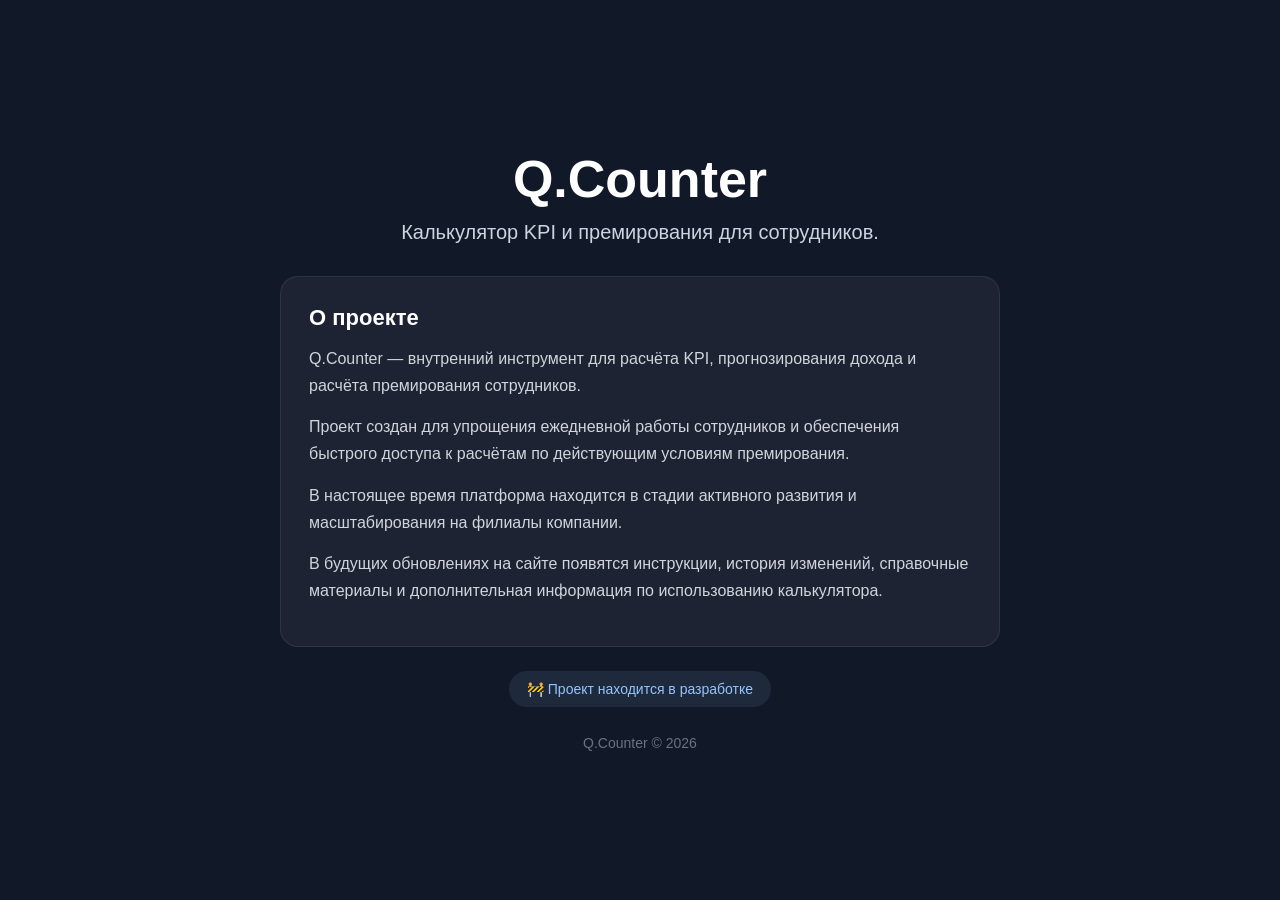
<file: index.html>
<!DOCTYPE html>
<html lang="ru">
<head>
    <meta charset="UTF-8">
    <meta name="viewport" content="width=device-width, initial-scale=1.0">
<title>Q.Counter</title>
<meta name="description" content="Q.Counter — калькулятор KPI и премирования для сотрудников IQOS">
<meta name="theme-color" content="#009FE3">
<style>
    * {
        margin: 0;
        padding: 0;
        box-sizing: border-box;
    }
    body {
        min-height: 100vh;
        display: flex;
        justify-content: center;
        align-items: center;
        background: #111827;
        color: #ffffff;
        font-family: Arial, Helvetica, sans-serif;
        padding: 20px;
    }
    .container {
        max-width: 720px;
        width: 100%;
        text-align: center;
    }
    h1 {
        font-size: 52px;
        font-weight: 700;
        margin-bottom: 12px;
    }
    .subtitle {
        font-size: 20px;
        color: #cbd5e1;
        margin-bottom: 32px;
    }
    .card {
        background: rgba(255,255,255,0.05);
        border: 1px solid rgba(255,255,255,0.08);
        border-radius: 18px;
        padding: 28px;
        text-align: left;
    }
    .card h2 {
        margin-bottom: 14px;
        font-size: 22px;
    }
    .card p {
        line-height: 1.7;
        color: #d1d5db;
        margin-bottom: 14px;
    }
    .status {
        display: inline-block;
        margin-top: 24px;
        padding: 10px 18px;
        border-radius: 999px;
        background: #1e293b;
        color: #93c5fd;
        font-size: 14px;
    }
    .footer {
        margin-top: 28px;
        color: #6b7280;
        font-size: 14px;
    }
    @media (max-width: 768px) {
        h1 {
            font-size: 40px;
        }
        .subtitle {
            font-size: 18px;
        }
        .card {
            padding: 22px;
        }
    }
</style>
</head>
<body>
<div class="container">
    <h1>Q.Counter</h1>
    <div class="subtitle">
        Калькулятор KPI и премирования для сотрудников.
    </div>
    <div class="card">
        <h2>О проекте</h2>
        <p>
            Q.Counter — внутренний инструмент для расчёта KPI,
            прогнозирования дохода и расчёта премирования сотрудников.
        </p>
        <p>
            Проект создан для упрощения ежедневной работы сотрудников
            и обеспечения быстрого доступа к расчётам по действующим
            условиям премирования.
        </p>
        <p>
            В настоящее время платформа находится в стадии активного
            развития и масштабирования на филиалы компании.
        </p>
        <p>
            В будущих обновлениях на сайте появятся инструкции,
            история изменений, справочные материалы и дополнительная
            информация по использованию калькулятора.
        </p>
    </div>
    <div class="status">
        🚧 Проект находится в разработке
    </div>
    <div class="footer">
        Q.Counter © 2026
    </div>
</div>
</body>
</html>
</file>
